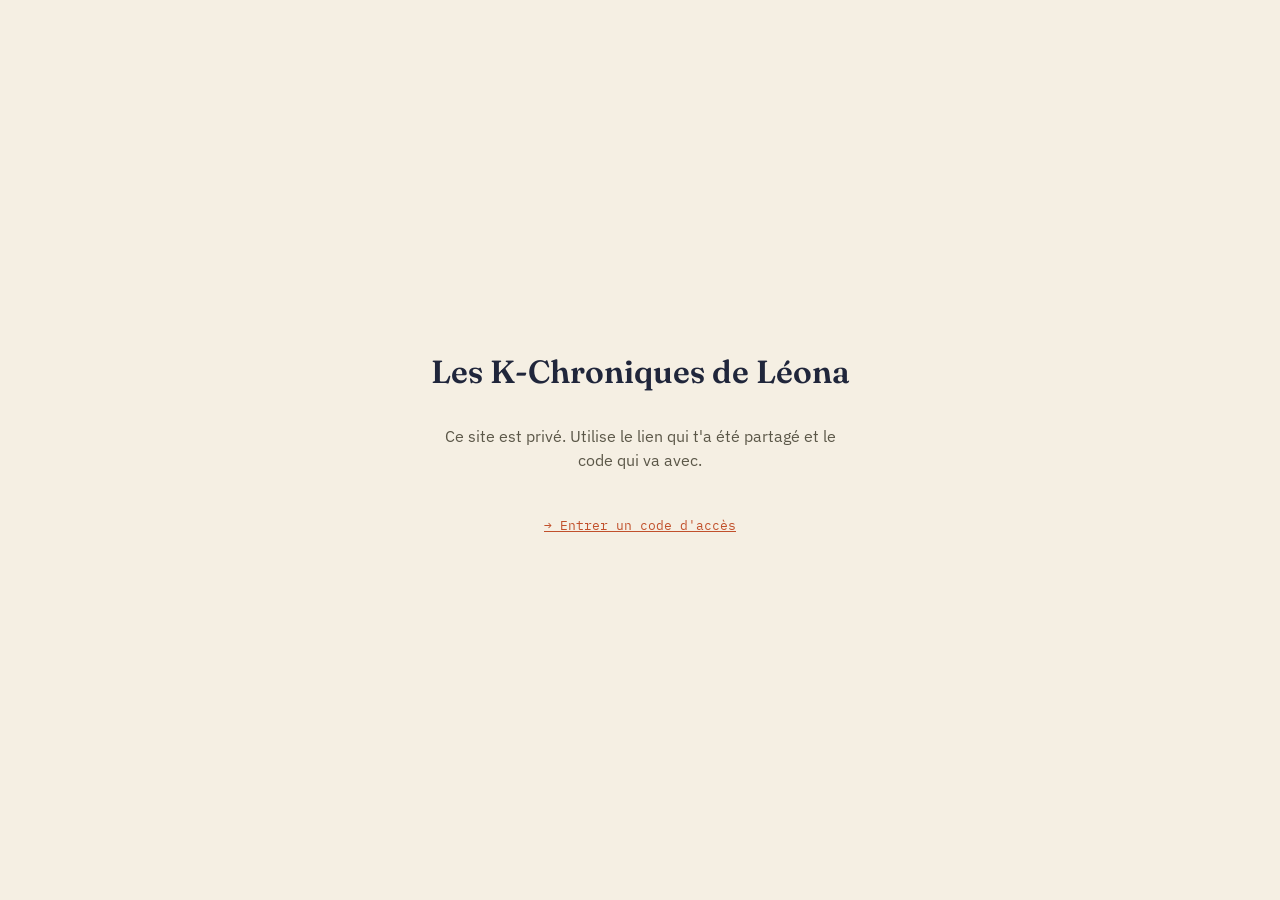
<file: index.html>
<!doctype html>
<html lang="fr">
<head>
  <meta charset="utf-8" />
  <meta name="viewport" content="width=device-width, initial-scale=1" />
  <title>Les K-Chroniques de Léona</title>
  <link rel="manifest" href="manifest.json" />
  <link rel="apple-touch-icon" href="assets/icons/apple-touch-icon.png" />
  <link rel="icon" href="assets/icons/favicon-32.png" />
  <meta name="theme-color" content="#c1502b" />
  <meta name="apple-mobile-web-app-capable" content="yes" />
  <meta name="apple-mobile-web-app-status-bar-style" content="black-translucent" />
  <link rel="stylesheet" href="assets/css/tokens.css" />
</head>
<body>
  <main style="min-height:100vh; display:flex; flex-direction:column; align-items:center; justify-content:center; text-align:center; padding:24px;">
    <h1 style="font-size:32px; margin-bottom:12px;">Les K-Chroniques de Léona</h1>
    <p style="color:var(--ink-soft); max-width:420px;">
      Ce site est privé. Utilise le lien qui t'a été partagé et le code qui va avec.
    </p>
    <p style="margin-top:24px;">
      <a href="acceder.html" style="font-family:var(--font-mono); font-size:13px; color:var(--persimmon);">
        → Entrer un code d'accès
      </a>
    </p>
  </main>
  <script>
    if ('serviceWorker' in navigator) navigator.serviceWorker.register('sw.js');
  </script>
</body>
</html>
</file>
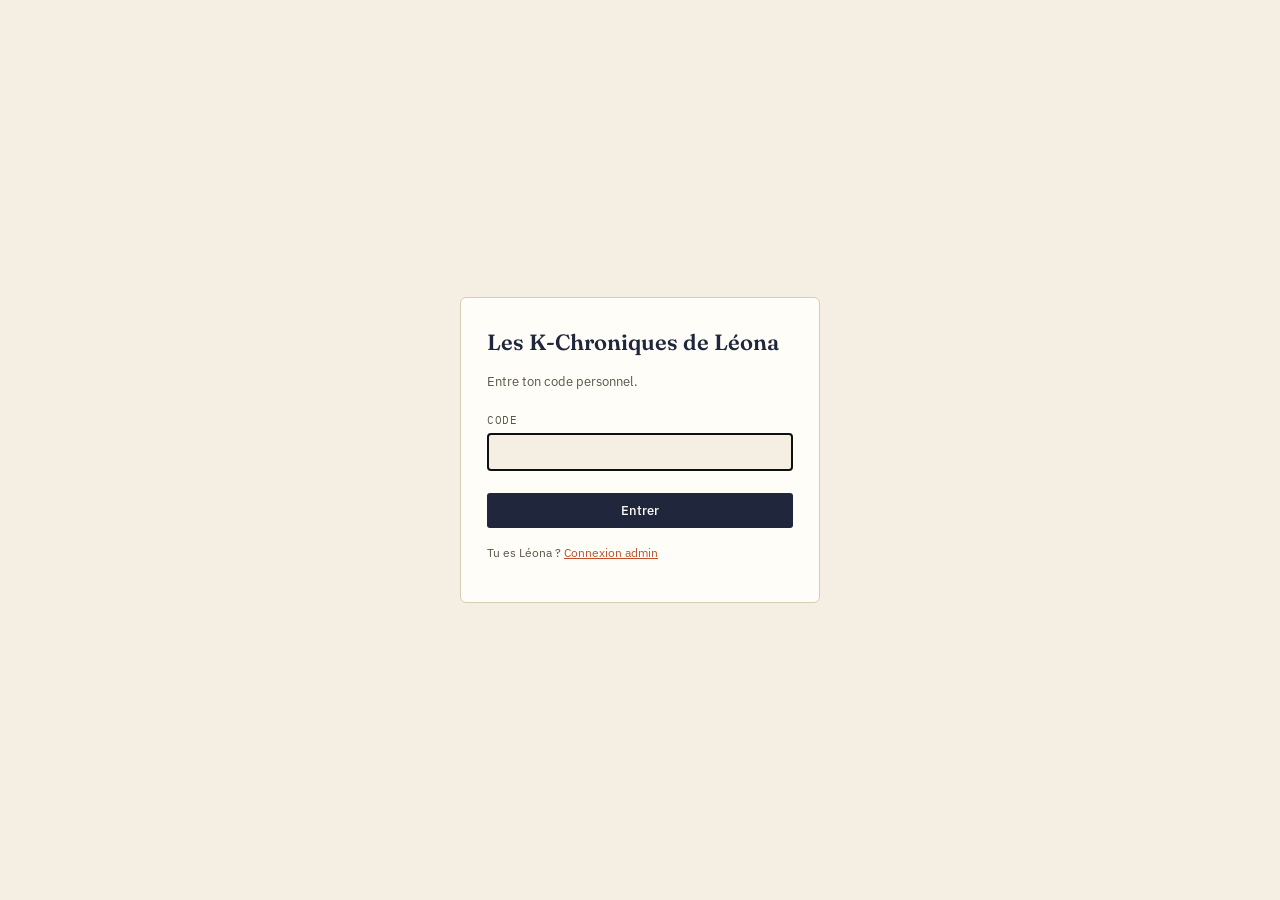
<file: acceder.html>
<!doctype html>
<html lang="fr">
<head>
  <meta charset="utf-8" />
  <meta name="viewport" content="width=device-width, initial-scale=1" />
  <title>Les K-Chroniques de Léona — Accès</title>
  <link rel="manifest" href="manifest.json" />
  <link rel="apple-touch-icon" href="assets/icons/apple-touch-icon.png" />
  <link rel="icon" href="assets/icons/favicon-32.png" />
  <meta name="theme-color" content="#c1502b" />
  <meta name="apple-mobile-web-app-capable" content="yes" />
  <meta name="apple-mobile-web-app-status-bar-style" content="black-translucent" />
  <link rel="stylesheet" href="assets/css/tokens.css" />
  <link rel="stylesheet" href="assets/css/site.css" />
</head>
<body>
  <main class="fds-login-wrap">
    <form class="fds-login-card" id="login-form">
      <h1 style="font-size:22px; margin-bottom:6px;">Les K-Chroniques de Léona</h1>
      <p style="font-size:13px; color:var(--ink-soft); margin-bottom:20px;">Entre ton code personnel.</p>

      <div class="field">
        <label>Code</label>
        <div class="pw-wrap">
          <input type="password" id="code-input" autofocus required />
          <button type="button" class="pw-toggle" id="code-toggle" aria-label="Afficher le code"></button>
        </div>
      </div>

      <p class="error-text" id="error-text" style="display:none;"></p>

      <button type="submit" class="btn" style="width:100%; margin-top:8px;">Entrer</button>

      <p class="hint-text" style="margin-top:16px;">
        Tu es Léona ? <a href="moi.html" style="color:var(--persimmon);">Connexion admin</a>
      </p>
    </form>
  </main>

  <script type="module">
    import { checkPersonCode, setPerson } from './assets/js/auth.js';
    import { icon } from './assets/js/icons.js';

    const codeInput = document.getElementById('code-input');
    const codeToggle = document.getElementById('code-toggle');
    codeToggle.innerHTML = icon('eye', 18);
    codeToggle.addEventListener('click', () => {
      const showing = codeInput.type === 'text';
      codeInput.type = showing ? 'password' : 'text';
      codeToggle.innerHTML = icon(showing ? 'eye' : 'eyeOff', 18);
    });

    document.getElementById('login-form').addEventListener('submit', async (e) => {
      e.preventDefault();
      const code = codeInput.value;
      const errorText = document.getElementById('error-text');
      const submitBtn = e.target.querySelector('button[type="submit"]');

      submitBtn.disabled = true;
      const person = await checkPersonCode(code);
      submitBtn.disabled = false;

      if (person) {
        setPerson(person);
        // replace() plutôt que href : évite de garder acceder.html dans
        // l'historique, sinon un swipe-back (iOS, en PWA installée) y
        // ramène l'utilisateur au lieu de rester sur cercle.html.
        window.location.replace('cercle.html');
      } else {
        errorText.textContent = 'Code incorrect.';
        errorText.style.display = 'block';
      }
    });

    if ('serviceWorker' in navigator) navigator.serviceWorker.register('sw.js');
  </script>
</body>
</html>
</file>
<file: assets/css/tokens.css>
@import url('https://fonts.googleapis.com/css2?family=Fraunces:opsz,wght@9..144,400;9..144,500;9..144,600&family=IBM+Plex+Sans:wght@400;500;600&family=IBM+Plex+Mono:wght@400;500&display=swap');

:root {
  --paper: #f5efe3;
  --paper-deep: #ede3d1;
  --ink: #20263b;
  --ink-soft: #5b5748;
  --persimmon: #c1502b;
  --celadon: #7fa98f;
  --gold: #b8892b;
  --line: #d8cdb4;
  --white: #fffdf8;
  --red: #b4432f;

  --season-accent: var(--persimmon);
  --season-accent-soft: color-mix(in srgb, var(--season-accent) 18%, var(--paper));

  --recit-accent: var(--celadon);
  --lettre-accent: var(--persimmon);
  --milestone-accent: var(--gold);

  --font-serif: 'Fraunces', serif;
  --font-sans: 'IBM Plex Sans', sans-serif;
  --font-mono: 'IBM Plex Mono', monospace;
}

/* Seollal (nouvel an lunaire, jan-fév) : rouge et or */
:root[data-season='seollal'] { --season-accent: #b4432f; }
/* Cerisiers en fleurs (mars-avril) : rose pâle */
:root[data-season='cerisiers'] { --season-accent: #d98a9c; }
/* Été (mai-août) : palette vive */
:root[data-season='ete'] { --season-accent: #c1502b; }
/* Chuseok (sept-oct) : tons dorés */
:root[data-season='chuseok'] { --season-accent: #b8892b; }
/* Hiver (nov-déc) : bleu-gris, blanc */
:root[data-season='hiver'] { --season-accent: #5b6b8c; }

* { box-sizing: border-box; }

html, body { padding: 0; margin: 0; }

body {
  background: var(--paper);
  color: var(--ink);
  font-family: var(--font-sans);
  line-height: 1.5;
}

h1, h2, h3 { font-family: var(--font-serif); font-weight: 600; margin: 0; }
a { color: inherit; }
button { font-family: inherit; }
img { max-width: 100%; }
</file>
<file: assets/css/site.css>
/* ==========================================================================
   Commun — cartes, boutons, formulaires
   ========================================================================== */
.btn {
  font-family: var(--font-sans);
  font-weight: 500;
  font-size: 13px;
  background: var(--ink);
  color: var(--white);
  border: none;
  padding: 9px 16px;
  border-radius: 3px;
  cursor: pointer;
}
.btn:hover { background: var(--persimmon); }
.btn:disabled { opacity: 0.6; cursor: default; }

.btn-ghost {
  background: transparent;
  color: var(--ink);
  border: 1px solid var(--line);
}
.btn-ghost:hover { border-color: var(--persimmon); color: var(--persimmon); background: transparent; }

.btn-danger {
  background: transparent;
  color: var(--red);
  border: 1px solid var(--red);
}
.btn-danger:hover { background: var(--red); color: var(--white); }

.btn-link {
  background: none;
  border: none;
  color: var(--persimmon);
  font-family: var(--font-mono);
  font-size: 12px;
  text-transform: uppercase;
  letter-spacing: 0.06em;
  cursor: pointer;
  padding: 0;
}

.field { margin-bottom: 14px; }
.field label {
  display: block;
  font-family: var(--font-mono);
  font-size: 11px;
  text-transform: uppercase;
  letter-spacing: 0.06em;
  color: var(--ink-soft);
  margin-bottom: 5px;
}
.field input, .field select, .field textarea {
  width: 100%;
  font-family: var(--font-sans);
  border: 1px solid var(--line);
  border-radius: 3px;
  padding: 9px 10px;
  font-size: 14px;
  background: var(--paper);
}
.field textarea { min-height: 140px; resize: vertical; }

.pw-wrap { position: relative; }
.pw-wrap input { padding-right: 38px !important; }
.pw-toggle {
  position: absolute;
  right: 4px;
  top: 50%;
  transform: translateY(-50%);
  display: flex;
  align-items: center;
  justify-content: center;
  width: 30px;
  height: 30px;
  padding: 0;
  border: none;
  background: none;
  color: var(--ink-soft);
  cursor: pointer;
}
.pw-toggle:hover { color: var(--ink); }

.check-row { display: flex; gap: 16px; flex-wrap: wrap; }
.check-item { display: flex; align-items: center; gap: 6px; font-size: 13.5px; }

.error-text { color: var(--red); font-size: 12.5px; margin-top: 6px; }
.hint-text { font-size: 12px; color: var(--ink-soft); }

/* ==========================================================================
   Les K-Chroniques de Léona — espace cercle (récits / lettres / timeline)
   ========================================================================== */
#fds-root { font-family: var(--font-sans); min-height: 100vh; }

.fds-header {
  padding: 28px 24px 20px;
  background: linear-gradient(135deg, var(--season-accent-soft) 0%, var(--paper) 65%);
  border-bottom: 1px solid var(--line);
  display: flex;
  justify-content: space-between;
  align-items: flex-start;
  flex-wrap: wrap;
  gap: 16px;
}
.fds-title { font-family: var(--font-serif); font-size: 30px; font-weight: 600; letter-spacing: -0.01em; margin: 0; }
.fds-circle-tag { font-family: var(--font-mono); font-size: 11px; text-transform: uppercase; letter-spacing: 0.08em; color: var(--ink-soft); margin: 4px 0 0; }

.fds-logout {
  font-family: var(--font-mono);
  font-size: 11px;
  text-transform: uppercase;
  letter-spacing: 0.06em;
  color: var(--ink-soft);
  background: none;
  border: 1px solid var(--line);
  border-radius: 20px;
  padding: 6px 12px;
  cursor: pointer;
}

.fds-bandeau {
  margin: 20px 24px 0;
  background: var(--white);
  border: 1px solid var(--line);
  border-left: 4px solid var(--season-accent);
  border-radius: 4px;
  padding: 14px 18px;
  display: flex;
  gap: 24px;
  flex-wrap: wrap;
  font-size: 13px;
}
.fds-bandeau-item { display: flex; flex-direction: column; gap: 2px; }
.fds-bandeau-label { font-family: var(--font-mono); font-size: 10px; text-transform: uppercase; letter-spacing: 0.06em; color: var(--ink-soft); }
.fds-bandeau-value a { color: var(--persimmon); text-decoration: none; }

.fds-tabs { display: flex; gap: 4px; margin: 24px 24px 0; border-bottom: 1px solid var(--line); padding: 0 4px; flex-wrap: wrap; }
.fds-tab {
  font-family: var(--font-mono);
  font-size: 12px;
  text-transform: uppercase;
  letter-spacing: 0.06em;
  background: none;
  border: none;
  border-radius: 8px 8px 0 0;
  padding: 12px 16px;
  cursor: pointer;
  color: var(--ink-soft);
  border-bottom: 2px solid transparent;
  display: inline-flex;
  align-items: center;
  gap: 6px;
}
.fds-tab.active { color: var(--season-accent); background: var(--season-accent-soft); border-bottom-color: var(--season-accent); }
.fds-tab-badge {
  display: inline-block; background: var(--red); color: var(--white); font-family: var(--font-mono); font-size: 10px;
  border-radius: 20px; padding: 1px 7px; vertical-align: middle;
}

.fds-feed { max-width: 760px; margin: 0 auto; padding: 24px 20px 40px; }

.fds-entry {
  border: 1px solid var(--line);
  border-left: 4px solid var(--recit-accent);
  background: var(--white);
  border-radius: 4px;
  padding: 22px 24px;
  margin-bottom: 18px;
}
.fds-entry.lettre { background: var(--paper-deep); border-style: dashed; border-left-style: solid; border-left-color: var(--lettre-accent); }
.fds-entry-top { display: flex; justify-content: space-between; gap: 12px; align-items: flex-start; margin-bottom: 8px; }
.fds-entry-date { font-family: var(--font-mono); font-size: 11px; color: var(--gold); text-transform: uppercase; letter-spacing: 0.06em; }
.fds-entry-loc { font-family: var(--font-mono); font-size: 11px; color: var(--celadon); border: 1px solid var(--celadon); padding: 2px 8px; border-radius: 20px; white-space: nowrap; }
.fds-entry-title { font-family: var(--font-serif); font-size: 23px; font-weight: 600; margin: 4px 0 10px; }
.fds-photo-grid { display: grid; grid-template-columns: repeat(auto-fit, minmax(160px, 1fr)); gap: 8px; margin: 10px 0 14px; }
.fds-photo { width: 100%; max-height: 360px; object-fit: cover; border-radius: 3px; display: block; background: var(--paper-deep); cursor: zoom-in; }
.fds-entry-text { font-size: 15.5px; color: var(--ink); white-space: pre-wrap; }

.fds-timeline-item {
  display: block;
  border-bottom: 1px solid var(--line);
  border-left: 3px solid var(--recit-accent);
  padding: 14px 4px 14px 10px;
  text-decoration: none;
  color: inherit;
  cursor: pointer;
}
.fds-timeline-item[data-type='lettre'] { border-left-color: var(--lettre-accent); }
.fds-timeline-top { display: flex; gap: 10px; align-items: baseline; font-size: 11px; }
.fds-timeline-date { font-family: var(--font-mono); color: var(--gold); text-transform: uppercase; }
.fds-timeline-type { font-family: var(--font-mono); color: var(--ink-soft); text-transform: uppercase; }
.fds-timeline-title { font-family: var(--font-serif); font-size: 17px; font-weight: 600; margin: 4px 0 3px; }
.fds-timeline-excerpt { font-size: 13px; color: var(--ink-soft); margin: 0; }

.fds-reaction-bar { display: flex; gap: 6px; flex-wrap: wrap; margin-top: 14px; }
.fds-reaction-btn { font-size: 14px; background: var(--paper); border: 1px solid var(--line); border-radius: 20px; padding: 4px 9px; cursor: pointer; display: inline-flex; align-items: center; gap: 4px; }
.fds-reaction-btn.active { border-color: var(--season-accent); background: var(--season-accent-soft); }
.fds-reaction-count { font-family: var(--font-mono); font-size: 10.5px; color: var(--ink-soft); }
.fds-reaction-names { font-size: 11.5px; color: var(--ink-soft); margin: 6px 0 0; }

.fds-comments { margin-top: 16px; padding-top: 14px; border-top: 1px solid var(--line); }
.fds-comments-label { font-family: var(--font-mono); font-size: 11px; text-transform: uppercase; letter-spacing: 0.08em; color: var(--ink-soft); margin: 0 0 10px; }
.fds-comment { font-size: 13.5px; margin-bottom: 8px; padding-left: 10px; border-left: 2px solid var(--paper-deep); }
.fds-comment b { color: var(--ink); }
.fds-comment-row { display: flex; justify-content: space-between; align-items: flex-start; gap: 14px; }
.fds-comment-delete { background: none; border: none; color: var(--ink-soft); cursor: pointer; padding: 0 2px; flex-shrink: 0; display: inline-flex; align-items: center; }
.fds-comment-delete:hover { color: var(--red); }
.fds-comment-edit:hover { color: var(--persimmon); }
.fds-question-reply { margin-top: 4px; padding-left: 10px; border-left: 2px solid var(--persimmon); color: var(--ink-soft); }
.fds-comment-form { display: flex; gap: 8px; margin-top: 10px; flex-wrap: wrap; }
.fds-comment-form input, .fds-comment-form textarea {
  font-family: var(--font-sans); border: 1px solid var(--line); border-radius: 3px; padding: 8px 10px; font-size: 13px; background: var(--paper);
}
.fds-comment-form input { flex: 1 1 120px; }
.fds-comment-form textarea { flex: 3 1 220px; resize: vertical; min-height: 38px; }

.fds-question-panel { background: var(--white); border: 1px solid var(--line); border-radius: 4px; padding: 18px 20px; }
.fds-question-title { font-family: var(--font-serif); font-size: 17px; font-weight: 600; margin: 0 0 6px; }

.fds-thread-list { display: flex; flex-direction: column; gap: 8px; }
.fds-thread-card { background: var(--paper); border: 1px solid var(--line); border-radius: 4px; padding: 12px 14px; cursor: pointer; }
.fds-thread-card:hover { border-color: var(--season-accent); }
.fds-thread-card-top { display: flex; justify-content: space-between; align-items: center; gap: 8px; }
.fds-thread-card-title { font-family: var(--font-serif); font-size: 15px; font-weight: 600; }
.fds-thread-card-preview { font-size: 13px; color: var(--ink-soft); margin: 6px 0 0; }
.fds-thread-card-meta { font-family: var(--font-mono); font-size: 10.5px; color: var(--ink-soft); text-transform: uppercase; letter-spacing: 0.04em; }
.fds-thread-unseen-dot { display: inline-block; width: 8px; height: 8px; border-radius: 50%; background: var(--red); flex-shrink: 0; }
.fds-thread-card.locked { opacity: 0.65; }

.fds-thread-back { margin-bottom: 14px; }
.fds-thread-messages { display: flex; flex-direction: column; gap: 10px; max-height: 50vh; overflow-y: auto; margin: 14px 0; }
.fds-thread-message { border-left: 3px solid var(--celadon); padding: 4px 0 4px 10px; }
.fds-thread-message.moi { border-left-color: var(--persimmon); }
.fds-thread-message-top { display: flex; justify-content: space-between; gap: 10px; }
.fds-thread-message-author { font-family: var(--font-mono); font-size: 11px; text-transform: uppercase; letter-spacing: 0.04em; color: var(--ink-soft); }
.fds-thread-message.moi .fds-thread-message-author { color: var(--persimmon); }
.fds-thread-message-date { font-family: var(--font-mono); font-size: 10.5px; color: var(--ink-soft); }
.fds-thread-message-body { font-size: 13.5px; margin: 3px 0 0; white-space: pre-wrap; }

.fds-timeline-milestone {
  display: flex;
  align-items: center;
  gap: 10px;
  padding: 10px 14px;
  margin: 10px 0;
  background: color-mix(in srgb, var(--milestone-accent) 14%, var(--paper));
  border: 1px dashed var(--milestone-accent);
  border-radius: 20px;
}
.fds-milestone-badge {
  font-family: var(--font-mono);
  font-size: 12px;
  font-weight: 600;
  color: var(--milestone-accent);
  text-transform: uppercase;
  letter-spacing: 0.04em;
}
.fds-timeline-milestone .fds-timeline-date { margin-left: auto; }

.fds-gallery-grid { display: grid; grid-template-columns: repeat(auto-fill, minmax(140px, 1fr)); gap: 10px; }
.fds-gallery-item { aspect-ratio: 1 / 1; overflow: hidden; border-radius: 6px; cursor: pointer; border: 1px solid var(--line); }
.fds-gallery-photo { width: 100%; height: 100%; object-fit: cover; display: block; transition: transform 0.25s ease; }
.fds-gallery-item:hover .fds-gallery-photo { transform: scale(1.08); }

.fds-feed-carte { padding-top: 12px; }
.fds-map { width: 100%; height: 480px; border-radius: 6px; border: 1px solid var(--line); }
/* La règle globale `img { max-width: 100% }` (tokens.css) casse le
   positionnement des tuiles Leaflet (des <img> en 256x256 absolus) : elle
   les fait rétrécir à la taille de leur conteneur, désalignant toute la
   carte et donnant l'impression que les marqueurs sont au mauvais endroit. */
.leaflet-container img { max-width: none; }
.fds-map-marker span {
  display: block;
  width: 16px;
  height: 16px;
  border-radius: 50%;
  border: 2px solid var(--white);
  box-shadow: 0 1px 3px rgba(0, 0, 0, 0.35);
}
.fds-map-marker.recit span { background: var(--recit-accent); }
.fds-map-marker.lettre span { background: var(--lettre-accent); }
.fds-map-popup-title { font-family: var(--font-serif); font-weight: 600; font-size: 14px; margin: 0 0 2px; }
.fds-map-popup-date { font-family: var(--font-mono); font-size: 11px; color: var(--ink-soft); margin: 0 0 6px; }

.fds-empty { text-align: center; padding: 60px 20px; color: var(--ink-soft); font-size: 14px; }
.fds-login-wrap { min-height: 100vh; display: flex; align-items: center; justify-content: center; padding: 24px; }
.fds-login-card { background: var(--white); border: 1px solid var(--line); border-radius: 6px; padding: 28px 26px; width: 100%; max-width: 360px; }

.fds-modal-backdrop { position: fixed; inset: 0; background: rgba(32, 38, 59, 0.45); z-index: 1000; display: flex; align-items: center; justify-content: center; padding: 20px; }
.fds-modal-content { max-width: 640px; width: 100%; max-height: 88vh; overflow-y: auto; }

.fds-lightbox-backdrop {
  position: fixed;
  inset: 0;
  background: rgba(15, 17, 26, 0.9);
  z-index: 1100;
  display: flex;
  flex-direction: column;
  align-items: center;
  justify-content: center;
  gap: 10px;
  padding: 24px;
  cursor: zoom-out;
}
.fds-lightbox-img { max-width: 100%; max-height: 82vh; object-fit: contain; border-radius: 3px; cursor: default; }
.fds-lightbox-caption { color: var(--white); font-size: 13px; text-align: center; max-width: 640px; cursor: default; }
.fds-lightbox-close {
  position: absolute;
  top: 16px;
  right: 16px;
  background: rgba(255, 255, 255, 0.12);
  border: none;
  border-radius: 50%;
  width: 38px;
  height: 38px;
  display: flex;
  align-items: center;
  justify-content: center;
  color: var(--white);
  cursor: pointer;
}
.fds-lightbox-close:hover { background: rgba(255, 255, 255, 0.22); }

/* ==========================================================================
   Moi · Finances (repris tel quel du prototype validé)
   ========================================================================== */
#mf-root { font-family: var(--font-sans); padding: 8px 4px 60px; line-height: 1.5; }
.mf-grid { display: grid; grid-template-columns: repeat(3, 1fr); gap: 14px; margin-bottom: 24px; }
@media (max-width: 760px) { .mf-grid { grid-template-columns: 1fr 1fr; } }
.mf-card { background: var(--white); border: 1px solid var(--line); border-radius: 5px; padding: 16px 18px; }
.mf-card-label { font-family: var(--font-mono); font-size: 10.5px; text-transform: uppercase; letter-spacing: 0.06em; color: var(--ink-soft); margin: 0 0 6px; }
.mf-card-value { font-family: var(--font-serif); font-size: 26px; font-weight: 600; margin: 0; }
.mf-card-value.negative { color: var(--red); }
.mf-card-value.positive { color: var(--celadon); }
.mf-card-note { font-size: 11.5px; color: var(--ink-soft); margin-top: 4px; }

.mf-section-title { font-family: var(--font-serif); font-size: 19px; font-weight: 600; margin: 0 0 14px; }
.mf-panel { background: var(--white); border: 1px solid var(--line); border-radius: 5px; padding: 20px 22px; margin-bottom: 20px; }

.mf-cat-row { display: grid; grid-template-columns: 120px 1fr 90px; align-items: center; gap: 12px; margin-bottom: 12px; font-size: 13px; }
.mf-bar-track { background: var(--paper-deep); border-radius: 20px; height: 10px; overflow: hidden; }
.mf-bar-fill { height: 100%; background: var(--celadon); border-radius: 20px; transition: width 0.2s ease; }
.mf-bar-fill.over { background: var(--red); }
.mf-cat-amount { font-family: var(--font-mono); font-size: 11.5px; color: var(--ink-soft); text-align: right; }

.mf-form-row { display: flex; gap: 10px; flex-wrap: wrap; margin-bottom: 10px; }
.mf-form-row input, .mf-form-row select {
  font-family: var(--font-sans); border: 1px solid var(--line); border-radius: 3px; padding: 9px 10px; font-size: 13.5px; background: var(--paper);
}
.mf-form-row input[type='date'] { flex: 1 1 140px; }
.mf-form-row select { flex: 1 1 140px; }
.mf-form-row input[type='number'] { flex: 1 1 100px; }
.mf-form-row input[type='text'] { flex: 2 1 180px; }

.mf-table { width: 100%; border-collapse: collapse; font-size: 13px; }
.mf-table th { font-family: var(--font-mono); font-size: 10.5px; text-transform: uppercase; letter-spacing: 0.05em; color: var(--ink-soft); text-align: left; padding: 6px 8px; border-bottom: 1px solid var(--line); }
.mf-table td { padding: 8px; border-bottom: 1px solid var(--paper-deep); }
.mf-table td.amount { font-family: var(--font-mono); text-align: right; }
.mf-tag { font-family: var(--font-mono); font-size: 10.5px; padding: 2px 8px; border-radius: 20px; background: var(--paper-deep); color: var(--ink-soft); }
.mf-del { background: none; border: none; color: var(--ink-soft); cursor: pointer; padding: 0 4px; display: inline-flex; align-items: center; }
.mf-del:hover { color: var(--red); }
.mf-empty { color: var(--ink-soft); font-size: 13px; padding: 14px 0; text-align: center; }

/* ==========================================================================
   Moi · admin (rédaction, bandeau, questions, connexion)
   ========================================================================== */
#adm-root { font-family: var(--font-sans); min-height: 100vh; }
.adm-header { padding: 28px 24px 0; display: flex; justify-content: space-between; align-items: flex-start; flex-wrap: wrap; gap: 16px; }
.adm-title { font-family: var(--font-serif); font-size: 28px; font-weight: 600; margin: 0; }

.adm-tabs { display: flex; gap: 6px; margin: 20px 24px 0; border-bottom: 1px solid var(--line); flex-wrap: wrap; }
.adm-tab {
  font-family: var(--font-mono); font-size: 12px; text-transform: uppercase; letter-spacing: 0.06em;
  background: none; border: none; padding: 10px 14px; cursor: pointer; color: var(--ink-soft); border-bottom: 2px solid transparent;
}
.adm-tab.active { color: var(--persimmon); border-bottom-color: var(--persimmon); }
.adm-tab-badge {
  display: inline-block; background: var(--red); color: var(--white); font-family: var(--font-mono); font-size: 10px;
  border-radius: 20px; padding: 1px 7px; margin-left: 4px; vertical-align: middle;
}

.adm-panel-wrap { max-width: 860px; margin: 0 auto; padding: 24px 20px 60px; }

.adm-list { display: flex; flex-direction: column; gap: 8px; }
.adm-list-item { display: flex; justify-content: space-between; align-items: center; background: var(--white); border: 1px solid var(--line); border-radius: 4px; padding: 12px 16px; cursor: pointer; }
.adm-list-item-title { font-family: var(--font-serif); font-size: 15px; font-weight: 600; }
.adm-list-item-meta { font-family: var(--font-mono); font-size: 11px; color: var(--ink-soft); }
.adm-draft-tag { font-family: var(--font-mono); font-size: 10px; text-transform: uppercase; color: var(--red); border: 1px solid var(--red); border-radius: 20px; padding: 1px 8px; margin-left: 8px; }
.adm-answered-tag { font-family: var(--font-mono); font-size: 10px; text-transform: uppercase; color: var(--celadon); border: 1px solid var(--celadon); border-radius: 20px; padding: 1px 8px; }

.adm-reaction-tally {
  display: inline-block; font-family: var(--font-mono); font-size: 12px; background: var(--paper-deep);
  border-radius: 20px; padding: 3px 10px; margin-right: 4px;
}

.adm-reply-form { display: flex; flex-direction: column; gap: 6px; width: 100%; }
.adm-reply-form textarea {
  font-family: var(--font-sans); font-size: 13px; padding: 8px 10px; border: 1px solid var(--line); border-radius: 4px;
  resize: vertical; min-height: 44px; width: 100%; box-sizing: border-box;
}

.adm-photo-row { display: flex; gap: 10px; align-items: center; padding: 8px 0; border-bottom: 1px solid var(--paper-deep); font-size: 13px; }
.adm-photo-path { flex: 1; font-family: var(--font-mono); font-size: 11.5px; color: var(--ink-soft); overflow: hidden; text-overflow: ellipsis; white-space: nowrap; }

.adm-unread-dot { display: inline-block; width: 8px; height: 8px; border-radius: 50%; background: var(--red); margin-left: 6px; vertical-align: middle; }

.adm-title-edit { display: flex; gap: 10px; align-items: center; flex-wrap: wrap; margin-bottom: 16px; }
.adm-title-edit input {
  flex: 1 1 240px; font-family: var(--font-sans); font-size: 14px; padding: 8px 10px; border: 1px solid var(--line); border-radius: 4px; background: var(--paper);
}

.adm-thread-messages { display: flex; flex-direction: column; gap: 10px; max-height: 50vh; overflow-y: auto; margin-bottom: 14px; }
.adm-thread-message { border-left: 3px solid var(--celadon); padding: 4px 0 4px 10px; }
.adm-thread-message.moi { border-left-color: var(--persimmon); }
.adm-thread-message-top { display: flex; justify-content: space-between; gap: 10px; }
.adm-thread-message-author { font-family: var(--font-mono); font-size: 11px; text-transform: uppercase; letter-spacing: 0.04em; color: var(--ink-soft); }
.adm-thread-message.moi .adm-thread-message-author { color: var(--persimmon); }
.adm-thread-message-date { font-family: var(--font-mono); font-size: 10.5px; color: var(--ink-soft); }
.adm-thread-message-body { font-size: 13.5px; margin: 3px 0 0; white-space: pre-wrap; }

.adm-login-wrap { min-height: 100vh; display: flex; align-items: center; justify-content: center; padding: 24px; }
.adm-login-card { background: var(--white); border: 1px solid var(--line); border-radius: 6px; padding: 28px 26px; width: 100%; max-width: 360px; }

/* ==========================================================================
   Moi · Coréen (apprentissage personnel, répétition espacée)
   ========================================================================== */
.kr-stats-bar { display: flex; gap: 14px; margin-bottom: 20px; flex-wrap: wrap; }
.kr-stat { background: var(--white); border: 1px solid var(--line); border-radius: 5px; padding: 12px 20px; flex: 1 1 120px; text-align: center; }
.kr-stat-value { display: block; font-family: var(--font-serif); font-size: 22px; font-weight: 600; }
.kr-stat-label { display: block; font-family: var(--font-mono); font-size: 10.5px; text-transform: uppercase; letter-spacing: 0.06em; color: var(--ink-soft); margin-top: 2px; }

.kr-daily-btn { width: 100%; padding: 14px; font-size: 14px; margin-bottom: 24px; }

.kr-units-grid { display: grid; grid-template-columns: repeat(auto-fill, minmax(200px, 1fr)); gap: 12px; margin-bottom: 20px; }
.kr-unit-card { background: var(--white); border: 1px solid var(--line); border-radius: 6px; padding: 16px 18px; cursor: pointer; }
.kr-unit-card:hover { border-color: var(--persimmon); }
.kr-unit-icon { display: inline-flex; color: var(--persimmon); }
.kr-unit-title { font-family: var(--font-serif); font-size: 15.5px; font-weight: 600; margin: 6px 0 10px; }
.kr-unit-bar-track { background: var(--paper-deep); border-radius: 20px; height: 8px; overflow: hidden; }
.kr-unit-bar-fill { height: 100%; background: var(--celadon); border-radius: 20px; }
.kr-unit-meta { font-family: var(--font-mono); font-size: 10.5px; color: var(--ink-soft); margin: 8px 0 0; }
.kr-unit-due { color: var(--persimmon); }

.kr-add-word { margin-top: 10px; }
.kr-add-word summary { cursor: pointer; font-family: var(--font-mono); font-size: 12px; text-transform: uppercase; letter-spacing: 0.06em; color: var(--persimmon); }

.kr-practice { max-width: 480px; margin: 0 auto; }
.kr-session-top { display: flex; align-items: center; gap: 12px; margin-bottom: 20px; }
.kr-session-bar-track { flex: 1; background: var(--paper-deep); border-radius: 20px; height: 8px; overflow: hidden; }
.kr-session-bar-fill { height: 100%; background: var(--persimmon); border-radius: 20px; transition: width 0.2s ease; }
.kr-session-count { font-family: var(--font-mono); font-size: 11px; color: var(--ink-soft); white-space: nowrap; }

.kr-card { background: var(--white); border: 1px solid var(--line); border-radius: 8px; padding: 28px 24px; text-align: center; }
.kr-card-label { font-family: var(--font-mono); font-size: 11px; text-transform: uppercase; letter-spacing: 0.06em; color: var(--ink-soft); margin: 0 0 14px; }
.kr-korean-row { display: flex; align-items: center; justify-content: center; gap: 10px; }
.kr-korean-big { font-family: var(--font-serif); font-size: 42px; font-weight: 600; margin: 0; }
.kr-romanization { font-family: var(--font-mono); font-size: 13px; color: var(--ink-soft); margin: 6px 0 0; }
.kr-french-big { font-family: var(--font-serif); font-size: 24px; font-weight: 600; margin: 0; }
.kr-note { font-size: 12.5px; color: var(--ink-soft); font-style: italic; margin: 10px 0 0; }

.kr-listen-btn { background: var(--paper); border: 1px solid var(--line); border-radius: 50%; width: 38px; height: 38px; display: inline-flex; align-items: center; justify-content: center; color: var(--ink); cursor: pointer; }
.kr-listen-btn:hover { border-color: var(--persimmon); color: var(--persimmon); }
.kr-listen-btn-big { border-radius: 20px; width: auto; padding: 10px 20px; font-family: var(--font-mono); font-size: 12px; text-transform: uppercase; letter-spacing: 0.05em; display: inline-flex; align-items: center; }

.kr-options-grid { display: grid; grid-template-columns: 1fr 1fr; gap: 10px; margin-top: 18px; }
.kr-option-btn {
  font-family: var(--font-sans); font-size: 14.5px; background: var(--paper); border: 1px solid var(--line);
  border-radius: 5px; padding: 12px 10px; cursor: pointer;
}
.kr-option-btn:hover { border-color: var(--persimmon); }
.kr-option-btn.correct { border-color: var(--celadon); background: color-mix(in srgb, var(--celadon) 18%, var(--white)); }
.kr-option-btn.disabled { opacity: 0.45; cursor: default; }

.kr-type-input {
  width: 100%; font-family: var(--font-mono); font-size: 16px; text-align: center; padding: 12px; margin-top: 16px;
  border: 1px solid var(--line); border-radius: 5px; background: var(--paper);
}

.kr-feedback { font-family: var(--font-mono); font-size: 12.5px; margin: 16px 0 0; }
.kr-feedback.correct { color: var(--celadon); }
.kr-feedback.wrong { color: var(--red); }

.kr-continue-btn { margin-top: 18px; width: 100%; }

.kr-summary { max-width: 420px; margin: 60px auto; text-align: center; }
.kr-summary-emoji { margin: 0; color: var(--persimmon); }
.kr-summary-title { font-family: var(--font-serif); font-size: 24px; font-weight: 600; margin: 8px 0 24px; }
.kr-summary-stats { display: flex; gap: 12px; margin-bottom: 28px; }
.kr-quiz-recent { margin-top: 28px; text-align: left; background: var(--white); border: 1px solid var(--line); border-radius: 6px; padding: 14px 18px; }
.kr-quiz-recent-row { font-size: 13px; margin: 4px 0; }

/* ==========================================================================
   Moi · Journal (humeur)
   ========================================================================== */
.jr-mood-picker { display: flex; gap: 8px; }
.jr-mood-btn {
  font-size: 22px; background: var(--paper); border: 1px solid var(--line); border-radius: 8px;
  padding: 6px 10px; cursor: pointer; line-height: 1;
}
.jr-mood-btn.active { border-color: var(--persimmon); background: var(--season-accent-soft); }
.jr-mood-strip { display: flex; gap: 4px; align-items: flex-end; margin-bottom: 20px; padding: 10px 14px; background: var(--white); border: 1px solid var(--line); border-radius: 5px; overflow-x: auto; }
.jr-mood-dot { display: inline-block; width: 10px; height: 10px; border-radius: 50%; flex-shrink: 0; }

/* ==========================================================================
   Moi · Capsule temporelle
   ========================================================================== */
.tc-capsule-locked { opacity: 0.6; background: var(--paper); }
.tc-capsule-locked .adm-list-item-title { display: flex; align-items: center; gap: 4px; }

/* ==========================================================================
   Moi · Accueil (tableau de bord, accessible via le mot "Moi")
   ========================================================================== */
.adm-title.clickable { cursor: pointer; }
.adm-title.clickable:hover { color: var(--persimmon); }

.icon { flex-shrink: 0; vertical-align: -0.2em; }
.icon-inline { width: 13px; height: 13px; margin-right: 1px; }
.icon-inline-md { width: 18px; height: 18px; margin-right: 3px; }

.dash-greeting { font-family: var(--font-serif); font-size: 26px; font-weight: 600; margin: 0 0 4px; display: flex; align-items: center; gap: 8px; }

.dash-grid { display: grid; grid-template-columns: repeat(12, 1fr); gap: 14px; }
.dash-card { background: var(--white); border: 1px solid var(--line); border-radius: 8px; padding: 18px 20px; }
.dash-card.clickable { cursor: pointer; }
.dash-card.clickable:hover { border-color: var(--persimmon); }

.dash-c-finances { grid-column: span 7; }
.dash-c-todo { grid-column: span 5; }
.dash-c-coreen { grid-column: span 5; }
.dash-c-recits { grid-column: span 4; }
.dash-c-mini { grid-column: span 3; }
.dash-section-break { grid-column: span 12; margin: 4px 0 -6px; }
.dash-section-break p { font-family: var(--font-mono); font-size: 10px; text-transform: uppercase; letter-spacing: 0.08em; color: var(--ink-soft); margin: 0; }

@media (max-width: 760px) {
  .dash-c-finances, .dash-c-todo, .dash-c-coreen, .dash-c-recits, .dash-c-mini { grid-column: span 12; }
}

.dash-card-head { display: flex; align-items: baseline; justify-content: space-between; margin-bottom: 16px; }
.dash-card-title { font-family: var(--font-mono); font-size: 11px; text-transform: uppercase; letter-spacing: 0.07em; color: var(--ink-soft); margin: 0; display: flex; align-items: center; gap: 7px; }
.dash-card-title .icon { color: var(--persimmon); }

/* Finances */
.dash-fin-hero { display: flex; align-items: flex-end; gap: 10px; margin-bottom: 4px; }
.dash-fin-value { font-family: var(--font-serif); font-size: 36px; font-weight: 600; line-height: 1; }
.dash-fin-label { font-size: 13px; color: var(--ink-soft); margin-bottom: 4px; }
.dash-meter { height: 10px; border-radius: 20px; background: var(--paper-deep); overflow: hidden; margin: 14px 0 6px; }
.dash-meter-fill { height: 100%; border-radius: 20px; background: var(--persimmon); }
.dash-meter-caption { display: flex; justify-content: space-between; font-family: var(--font-mono); font-size: 10.5px; color: var(--ink-soft); margin-bottom: 18px; }
.dash-cmp-row { display: grid; grid-template-columns: 74px 1fr 64px; align-items: center; gap: 10px; }
.dash-cmp-row + .dash-cmp-row { margin-top: 10px; }
.dash-cmp-label { font-size: 12.5px; color: var(--ink-soft); display: flex; align-items: center; gap: 5px; }
.dash-cmp-dot { width: 8px; height: 8px; border-radius: 50%; flex-shrink: 0; }
.dash-cmp-track { height: 8px; border-radius: 20px; background: var(--paper-deep); overflow: hidden; }
.dash-cmp-fill { height: 100%; border-radius: 20px; }
.dash-cmp-value { font-family: var(--font-mono); font-size: 12.5px; text-align: right; font-variant-numeric: tabular-nums; }

/* À traiter */
.dash-todo-row { display: flex; align-items: center; gap: 11px; padding: 9px 4px; border-bottom: 1px solid var(--paper-deep); cursor: pointer; }
.dash-todo-row:last-child { border-bottom: none; }
.dash-todo-row:hover .dash-todo-text { color: var(--persimmon); }
.dash-todo-icon { width: 30px; height: 30px; border-radius: 50%; display: flex; align-items: center; justify-content: center; flex-shrink: 0; background: var(--paper-deep); color: var(--ink-soft); }
.dash-todo-row.active .dash-todo-icon { background: color-mix(in srgb, var(--persimmon) 16%, var(--white)); color: var(--persimmon); }
.dash-todo-text { flex: 1; font-size: 13.5px; }
.dash-todo-count { font-family: var(--font-serif); font-size: 17px; font-weight: 600; color: var(--ink-soft); }
.dash-todo-row.active .dash-todo-count { color: var(--persimmon); }
.dash-todo-done { font-size: 12px; color: var(--celadon); font-family: var(--font-mono); }

/* Coréen */
.dash-kr-top { display: flex; justify-content: space-between; align-items: flex-end; margin-bottom: 14px; }
.dash-kr-mastery-value { font-family: var(--font-serif); font-size: 28px; font-weight: 600; }
.dash-kr-mastery-label { font-size: 12.5px; color: var(--ink-soft); }
.dash-kr-stats { display: flex; gap: 20px; margin-top: 16px; }
.dash-kr-stat { display: flex; align-items: center; gap: 6px; }
.dash-kr-stat-value { font-family: var(--font-serif); font-size: 16px; font-weight: 600; }
.dash-kr-stat-label { font-family: var(--font-mono); font-size: 10px; text-transform: uppercase; letter-spacing: 0.05em; color: var(--ink-soft); }

/* Récits & lettres */
.dash-rc-stack { display: flex; height: 32px; border-radius: 6px; overflow: hidden; margin-bottom: 10px; }
.dash-rc-seg { display: flex; align-items: center; justify-content: center; font-family: var(--font-mono); font-size: 12px; font-weight: 500; }
.dash-rc-seg.published { background: var(--celadon); color: var(--white); }
.dash-rc-seg.draft { background: var(--persimmon); color: var(--white); }
.dash-rc-legend { display: flex; gap: 16px; }
.dash-rc-legend-item { display: flex; align-items: center; gap: 6px; font-size: 12px; color: var(--ink-soft); }
.dash-rc-legend-dot { width: 8px; height: 8px; border-radius: 2px; }

/* Petites tuiles secondaires */
.dash-mini-label { font-family: var(--font-mono); font-size: 10px; text-transform: uppercase; letter-spacing: 0.06em; color: var(--ink-soft); margin: 0 0 6px; display: flex; align-items: center; gap: 6px; }
.dash-mini-label .icon { color: var(--persimmon); }
.dash-mini-value { font-family: var(--font-serif); font-size: 17px; font-weight: 600; margin: 0; }
.dash-mini-note { font-size: 11.5px; color: var(--ink-soft); margin: 3px 0 0; overflow: hidden; text-overflow: ellipsis; white-space: nowrap; }
.dash-mini-note.flag { color: var(--persimmon); }
</file>
